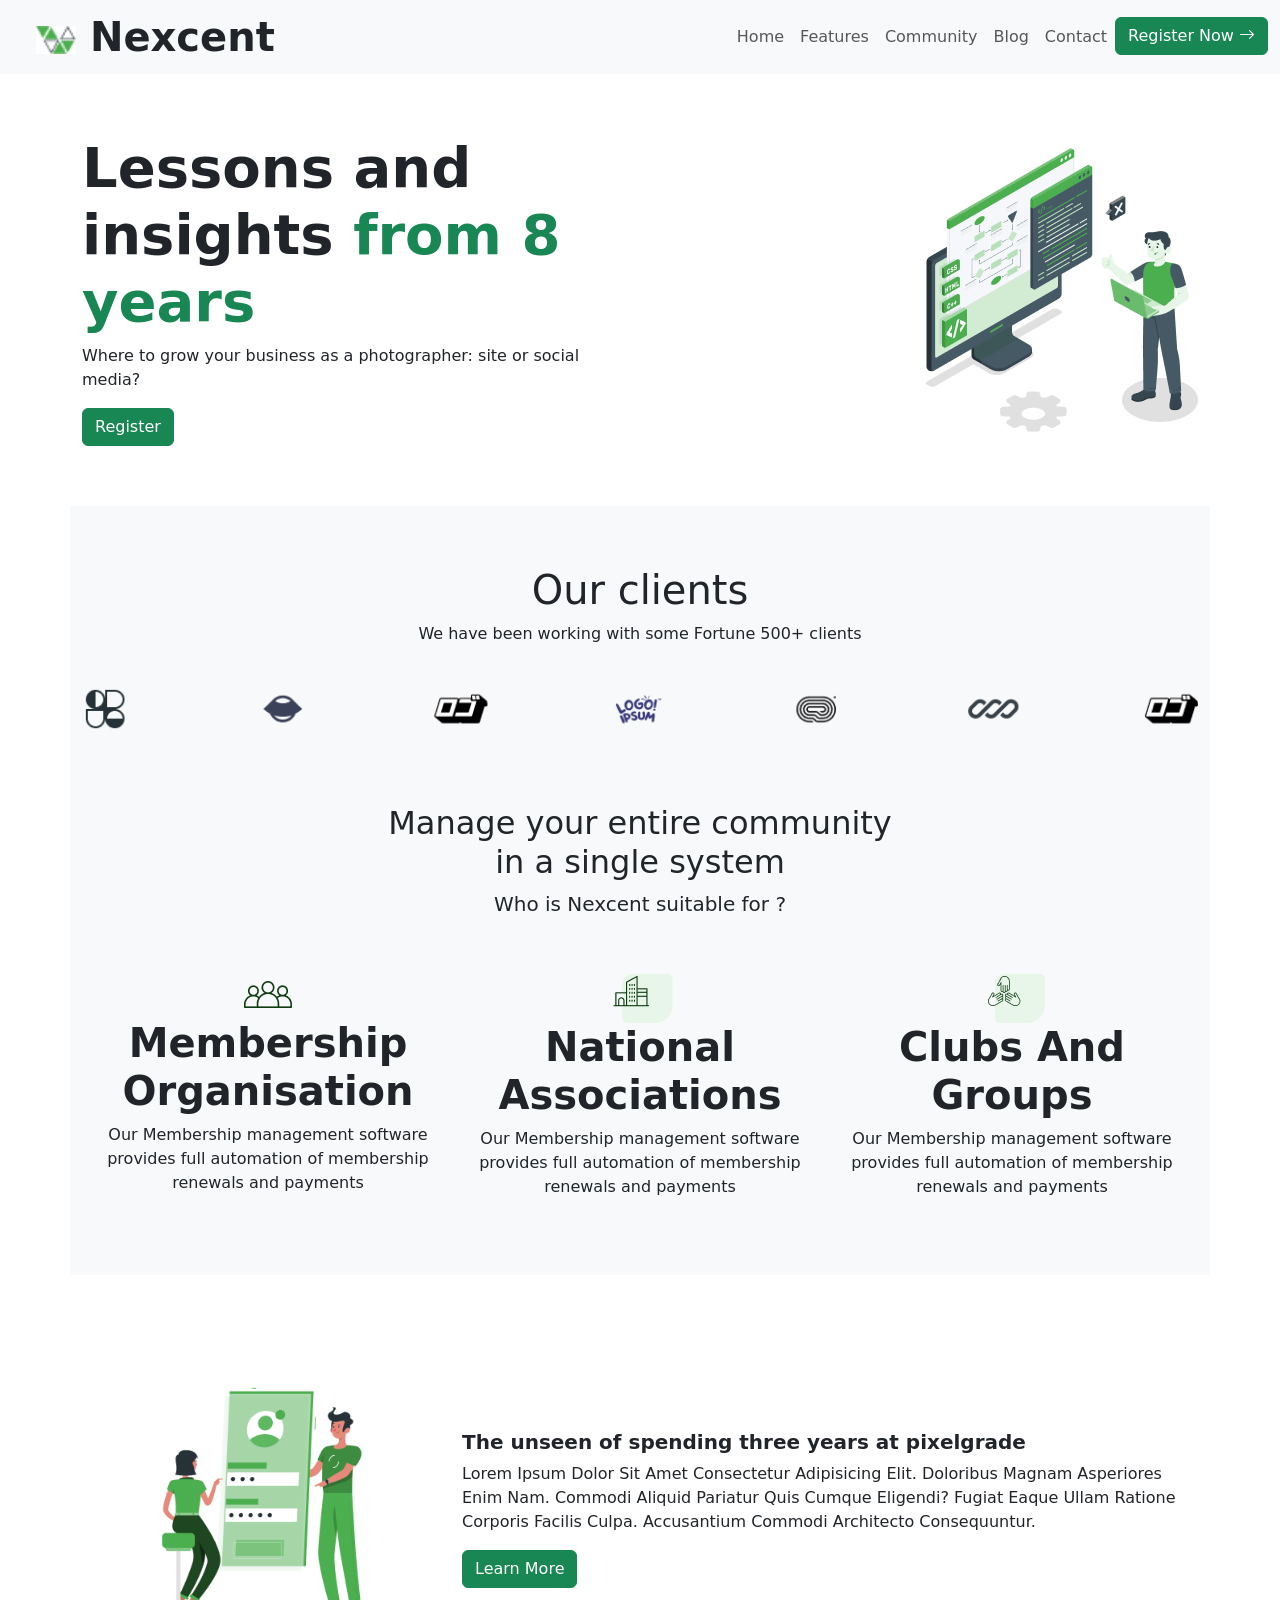
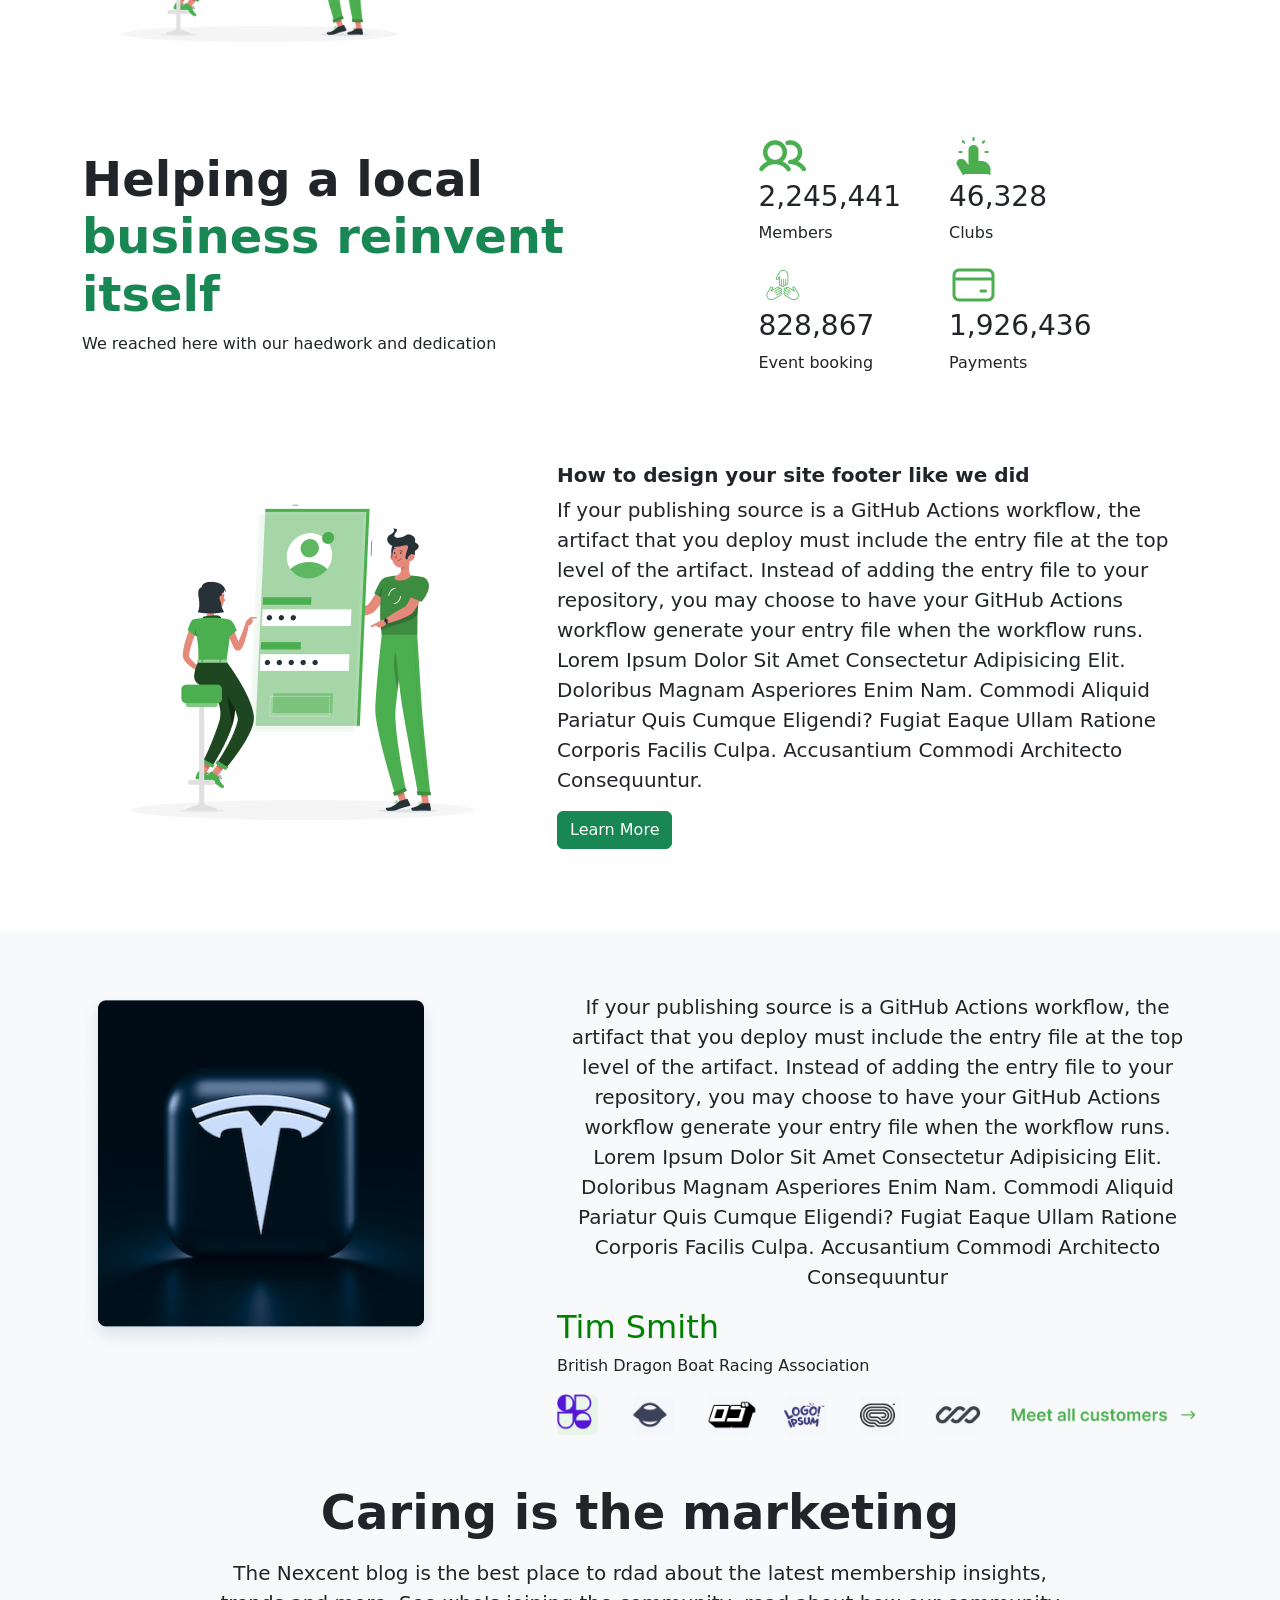
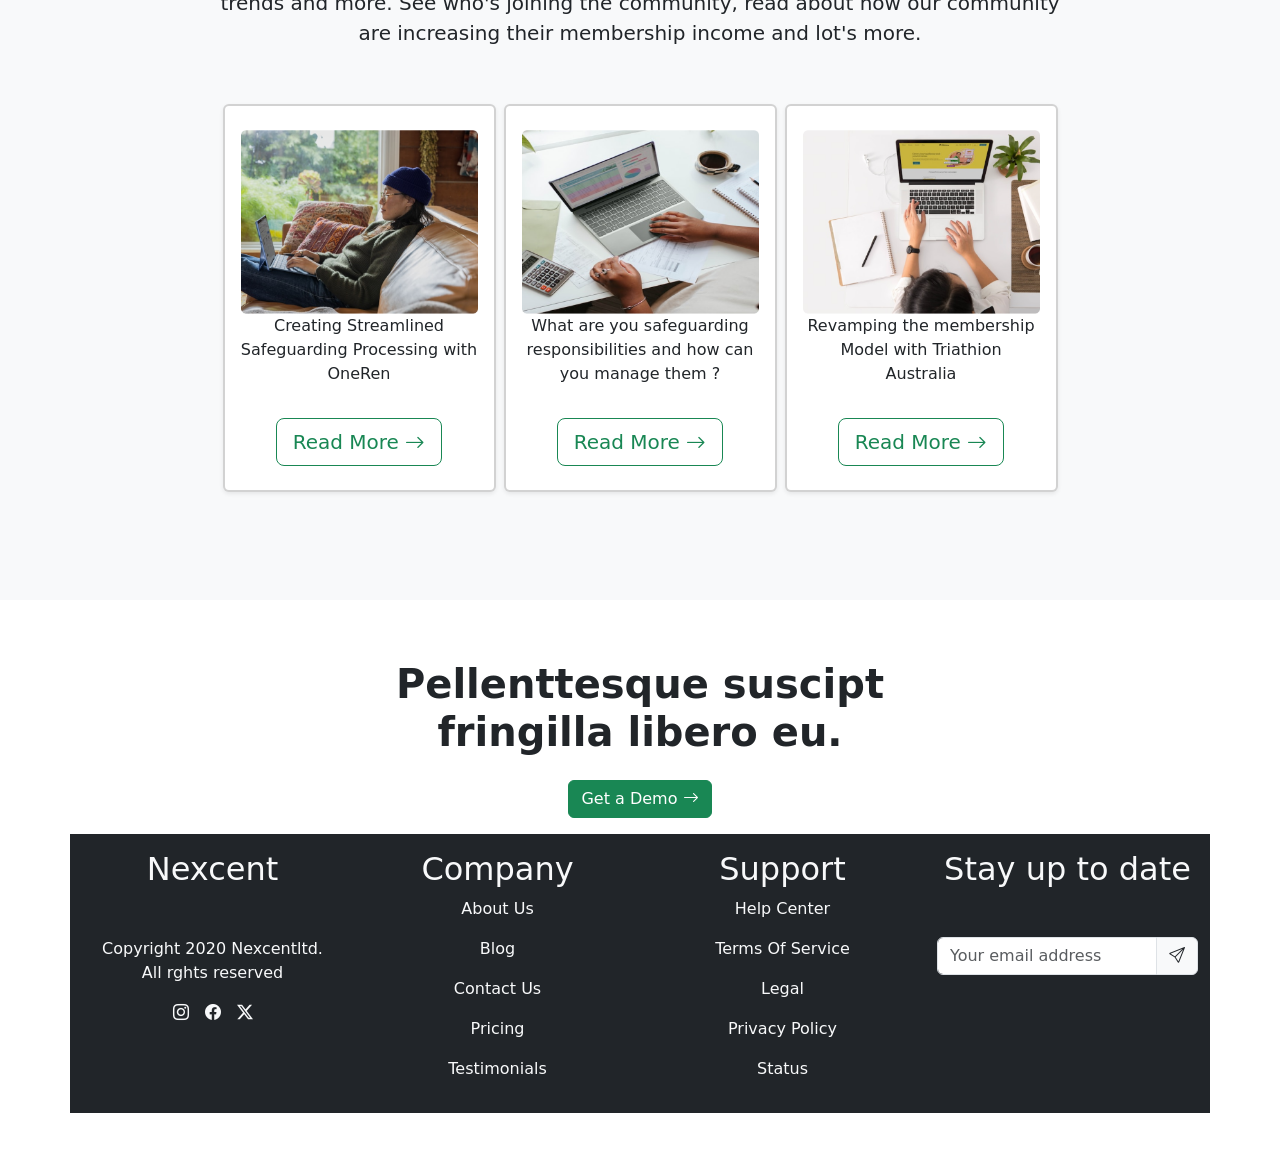
<file: index.html>
<!DOCTYPE html>
<html lang="en">
<head>
    <meta charset="UTF-8">
    <meta name="viewport" content="width=device-width, initial-scale=1.0">
    <link href="https://cdn.jsdelivr.net/npm/bootstrap@5.0.2/dist/css/bootstrap.min.css" rel="stylesheet" integrity="sha384-EVSTQN3/azprG1Anm3QDgpJLIm9Nao0Yz1ztcQTwFspd3yD65VohhpuuCOmLASjC" crossorigin="anonymous">
    <link rel="stylesheet" href="https://cdn.jsdelivr.net/npm/bootstrap-icons@1.11.3/font/bootstrap-icons.min.css">
    <title>Nexcent</title>
    <style>
        section{
            padding: 60px 0;
        }
    </style>
</head>
<body>
    <nav class="navbar navbar-expand-md navbar-light bg-light ">
        <div class="container-xxl">
            <a href="#intro" class="navbar-brand">
                <span class="fw-bold text-dark display-6  ms-4">
                    <img src="Icon.jpg" alt="" width="40px">
                    Nexcent
                </span>
            </a>
            <!--toggle for mobile nav-->
            <button class="navbar-toggler" type="button" data-bs-toggle="collapse" data-bs-target="#main-nav" aria-controls="main-nav" aria-expanded="false" aria-label="Toggle navigation">
                <span class="navbar-toggler-icon"></span>
            </button>

            <div class="collapse navbar-collapse justify-content-end align-center" id="main-nav">
                <ul class="navbar-nav">
                    <li class="nav-item"><a href="#home" class="nav-link">Home</a></li>
                    <li class="nav-item"><a href="#features" class="nav-link">Features</a></li>
                    <li class="nav-item"><a href="#community" class="nav-link">Community</a></li>
                    <li class="nav-item"><a href="#blog" class="nav-link">Blog</a></li>
                    <li class="nav-item"><a href="#contact" class="nav-link">Contact</a></li>
                    <li class="nav-item"><a href="#" class="btn btn-success" id="register">Register Now <i class="bi bi-arrow-right"></i></a></li>
                </ul>
            </div>
        
        </div>
    </nav>

    <!--new section-->
    <section class="" id="home">
        <div class="container-lg">
            <div class="row justify-content-center align-items-center ">
                <div class="col-md-6  justify-content-center align-items-center text-center text-md-start">
                    <h2 class="display-4 fw-bold ">Lessons and insights <span class="text-success ">from 8 years</span></h2>
                    <p>Where to grow your business as a photographer: site or social media?</p>
                    <a href="#" class="btn btn-success" id="register2">Register</a>
                </div>
                <div class="col-md-6 align-content-center justify-content-center d-md-block d-none ">
                    <img src="./Illustration.png" alt="" class="img-fluid position-relative start-50 ">
                </div>       
            </div>
        </div>
        
        
    </div>
    </section>

    <!--new section-->
    <section class="container-lg bg-light" id="community">
        <div class="justify-content-center text-center  align-items-center">
            <h1>Our clients</h1>
            <p>We have been working with some Fortune 500+ clients</p>
            <img src="./Clients Logos.png" alt="" class="img-fluid ">
        </div>

        <div class="justify-content-center text-center  align-items-center my-5 ">
            <h2>Manage your entire community <br> in a single system</h2>
            <p class="lead">Who is Nexcent suitable for ?</p>
        </div>

        <div class="container-lg">
            <div class="row justify-content-around align-items-center ">
                <div class="col-md-4 text-center " id="">
                    <img src="./Icon (1).png" alt="">
                    <h1 class="display-6 fw-bold ">Membership Organisation</h1>
                    <p>Our Membership management software provides full automation of membership renewals and payments</p>
                </div>
                <div class="col-md-4 text-center " id="">
                    <img src="./Icon (2).png" alt="">
                    <h1 class="display-6 fw-bold ">National Associations</h1>
                    <p>Our Membership management software provides full automation of membership renewals and payments</p>
                </div>
                <div class="col-md-4 text-center " id="">
                    <img src="./Icon (3).png" alt="">
                    <h1 class="display-6 fw-bold ">Clubs And Groups</h1>
                    <p>Our Membership management software provides full automation of membership renewals and payments</p>
                </div>    
            </div>
    </section>

    <!--new section-->

    <section id="features" class="">
        <div class="container-lg">
            <div class="row">
                <div class="col-md-4 d-md-block d-none ">
                    <img src="./Frame 35.png" alt="" class="img-fluid ">
                </div>
                <div class="col-md-8 justify-content-center align-items-center align-content-center ">
                    <h1 class="lead fw-bold ">The unseen of spending three years at pixelgrade</h1>
                    <p>Lorem Ipsum Dolor Sit Amet Consectetur Adipisicing Elit. Doloribus Magnam Asperiores Enim Nam. Commodi Aliquid Pariatur Quis Cumque Eligendi? Fugiat Eaque Ullam Ratione Corporis Facilis Culpa. Accusantium Commodi Architecto Consequuntur.</p>
    
                    <a href="#" class="btn btn-success">Learn More</a>
                </div>
    
            </div>
        </div>

        <div class="container-lg my-5 ">
            <div class="row">
                <div class="col-md-6 justify-content-center align-content-center ">
                    <h1 class="display-5 fw-bold ">Helping a local <br><span class="text-success ">business reinvent itself</span></h1>
                    <p>We reached here with our haedwork and dedication</p>
                </div>

                <div class="col-md-6 justify-content-center align-items-center ">
                    <div class="d-flex justify-content-center gap-5 ">
                        <div class="">
                            <img src="./Icon (4).png" alt="" id="icon">
                            <h3>2,245,441</h3>
                            <p>Members</p>
        
                            <img src="./Icon (5).png" alt="" id="icon">
                            <h3>828,867</h3>
                            <p>Event booking</p>
                        </div>
                        <div class="">
                            <img src="./Icon (6).png" alt="" id="icon">
                            <h3>46,328</h3> 
                            <p>Clubs</p>
        
                            <img src="./Icon (7).png" alt="" id="icon">
                            <h3>1,926,436</h3>
                            <p>Payments</p>
                        </div>
                    </div>
                </div>
            </div> 
        </div>
        
        <div class="container-lg mt-3 ">
            <div class="row">
                <div class="col-md-5 justify-content-center align-items-center ">
                    <img src="./Frame 35.png" alt="" class="img-fluid ">
                </div>

                <div class="col-md-7 justify-content-center align-items-center mt-4  ">
                    <h1 class="lead fw-bold ">How to design your site footer like we did</h1>
                    <p class="lead">If your publishing source is a GitHub Actions workflow, the artifact that you deploy must include the entry file at the top level of the artifact. Instead of adding the entry file to your repository, you may choose to have your GitHub Actions workflow generate your entry file when the workflow runs. Lorem Ipsum Dolor Sit Amet Consectetur Adipisicing Elit. Doloribus Magnam Asperiores Enim Nam. Commodi Aliquid Pariatur Quis Cumque Eligendi? Fugiat Eaque Ullam Ratione Corporis Facilis Culpa. Accusantium Commodi Architecto Consequuntur.</p>
    
                    <a href="#" class="btn btn-success">Learn More</a>
                </div>
            </div>
        </div>
    </section>

    <!--new section-->

    <section class="bg-light" id="blog">
        <div class="container-lg">
            <div class="row">
                <div class="col-md-5 justify-content-center align-items-center">
                    <img src="./image 9.png" alt="" class="img-fluid">
                </div>

                <div class="col-md-7 ">
                    <p class="text-center lead">If your publishing source is a GitHub Actions workflow, the artifact that you deploy must include the entry file at the top level of the artifact. Instead of adding the entry file to your repository, you may choose to have your GitHub Actions workflow generate your entry file when the workflow runs. Lorem Ipsum Dolor Sit Amet Consectetur Adipisicing Elit. Doloribus Magnam Asperiores Enim Nam. Commodi Aliquid Pariatur Quis Cumque Eligendi? Fugiat Eaque Ullam Ratione Corporis Facilis Culpa. Accusantium Commodi Architecto Consequuntur</p>
    
                    <h2 style="color: green;">Tim Smith</h2>
    
                    <p>British Dragon Boat Racing Association</p>
    
                    <img src="./Frame 14.png" alt="" width="100%" class="img-fluid ">
                </div>
            </div>
        </div>

        <div class="text-center my-5 ">
            <h1 class="display-5 fw-bold my-3 ">Caring is the marketing</h1>
            <p class="lead">The Nexcent blog is the best place to rdad about the latest membership insights, <br> trends and more. See who's joining the community, read about how our community  <br> are increasing their membership income and lot's more. </p>
        </div>


        <div class="container-lg">
            <div class="row my-5 align-items-center justify-content-center g-2">
                <div class="col-8 col-lg-4 col-xl-3">
                    <div class="card border-2 shadow-sm ">
                        <div class="card-body text-center py-4">
                            <img src="./image 18.png" alt="" class="img-fluid ">
                            <p>Creating Streamlined <br>Safeguarding Processing with <br>OneRen</p>
                            <a href="#" class="btn btn-outline-success btn-lg mt-3">Read More <i class="bi bi-arrow-right"></i></a>
                        </div>
                    </div>
                </div>

                <div class="col-8 col-lg-4 col-xl-3">
                    <div class="card border-2 shadow-sm ">
                        <div class="card-body text-center py-4">
                            <img src="./image 19.png" alt="" class="img-fluid ">
                            <p>What are you safeguarding <br>responsibilities and how can <br>you manage them ?</p>
                            <a href="#" class="btn btn-outline-success btn-lg mt-3">Read More <i class="bi bi-arrow-right"></i></a>
                        </div>
                    </div>
                </div>
                
                <div class="col-8 col-lg-4 col-xl-3">
                    <div class="card border-2 shadow-sm ">
                        <div class="card-body text-center py-4">
                            <img src="./image 20.png" alt="" class="img-fluid ">
                            <p>Revamping the membership <br> Model with Triathion <br> Australia</p>
                            <a href="#" class="btn btn-outline-success btn-lg mt-3">Read More <i class="bi bi-arrow-right"></i></a>
                        </div>
                    </div>
                </div>
            </div>
        </div>
    </section>


    <!--new section-->
    <section id="contact">
        <div class="container text-center align-items-center justify-content-center ">
            <h1 class="display-6 fw-bold">Pellenttesque suscipt <br> fringilla libero eu.</h1>
            <a href="#" class="btn btn-success my-3 ">Get a Demo <i class="bi bi-arrow-right"></i></a>
        </div>

        <div class="container-lg bg-dark text-light  ">
            <div class="row text-center py-3 ">
                <div class="col">
                    <h2>Nexcent</h2>
                    <p class="align-items-center mt-md-5">Copyright 2020 Nexcentltd. <br> All rghts reserved</p>
                    <div class="d-flex gap-3 justify-content-center ">
                        <div>
                            <i class="bi bi-instagram"></i>
                        </div>
                        <div>
                            <i class="bi bi-facebook"></i>
                        </div>
                        <div>
                            <i class="bi bi-twitter-x"></i>
                        </div>
                    </div>    
                </div>

                <div class="col">
                    <div>
                        <h2>Company</h2>
                            <p><a href="#" class="text-decoration-none text-light">About Us</a></p>
                            <p><a href="#" class="text-decoration-none text-light">Blog</a></p>
                            <p><a href="#" class="text-decoration-none text-light">Contact Us</a></p>
                            <p><a href="#" class="text-decoration-none text-light">Pricing</a></p>
                            <p><a href="#" class="text-decoration-none text-light">Testimonials</a></p>
                    </div>
                </div>

                <div class="col">
                    <h2>Support</h2>
                    <p><a href="#" class="text-decoration-none text-light">Help Center</a></p>
                    <p><a href="#" class="text-decoration-none text-light">Terms Of Service</a></p>
                    <p><a href="#" class="text-decoration-none text-light">Legal</a></p>
                    <p><a href="#" class="text-decoration-none text-light">Privacy Policy</a></p>
                    <p><a href="#" class="text-decoration-none text-light">Status</a></p>
                </div>

                <div class="col">
                    <h2 class="mb-5">Stay up to date</h2>
                    <form>
                        <div class="mb-4 input-group">
                            <input type="email" placeholder="Your email address" class="form-control ">
                            <span class="input-group-text ">
                                <i class="bi bi-send"></i>
                            </span>
                        </div>
                    </form>
                </div>
            </div>
        </div>
        
    </section>

    <script src="https://cdn.jsdelivr.net/npm/bootstrap@5.0.2/dist/js/bootstrap.bundle.min.js" integrity="sha384-MrcW6ZMFYlzcLA8Nl+NtUVF0sA7MsXsP1UyJoMp4YLEuNSfAP+JcXn/tWtIaxVXM" crossorigin="anonymous"></script>

    <script>
        function myFunction(){
    document.getElementById('register').addEventListener("click", () =>{
            window.location.href ="./register.html";
            myFunction();
         })

         }
        myFunction();

        function myFunction1(){
    document.getElementById('register2').addEventListener("click", () =>{
            window.location.href ="./register.html";
            myFunction1();
         })

         }
        myFunction1();
    </script>
</body>
</html>
</file>
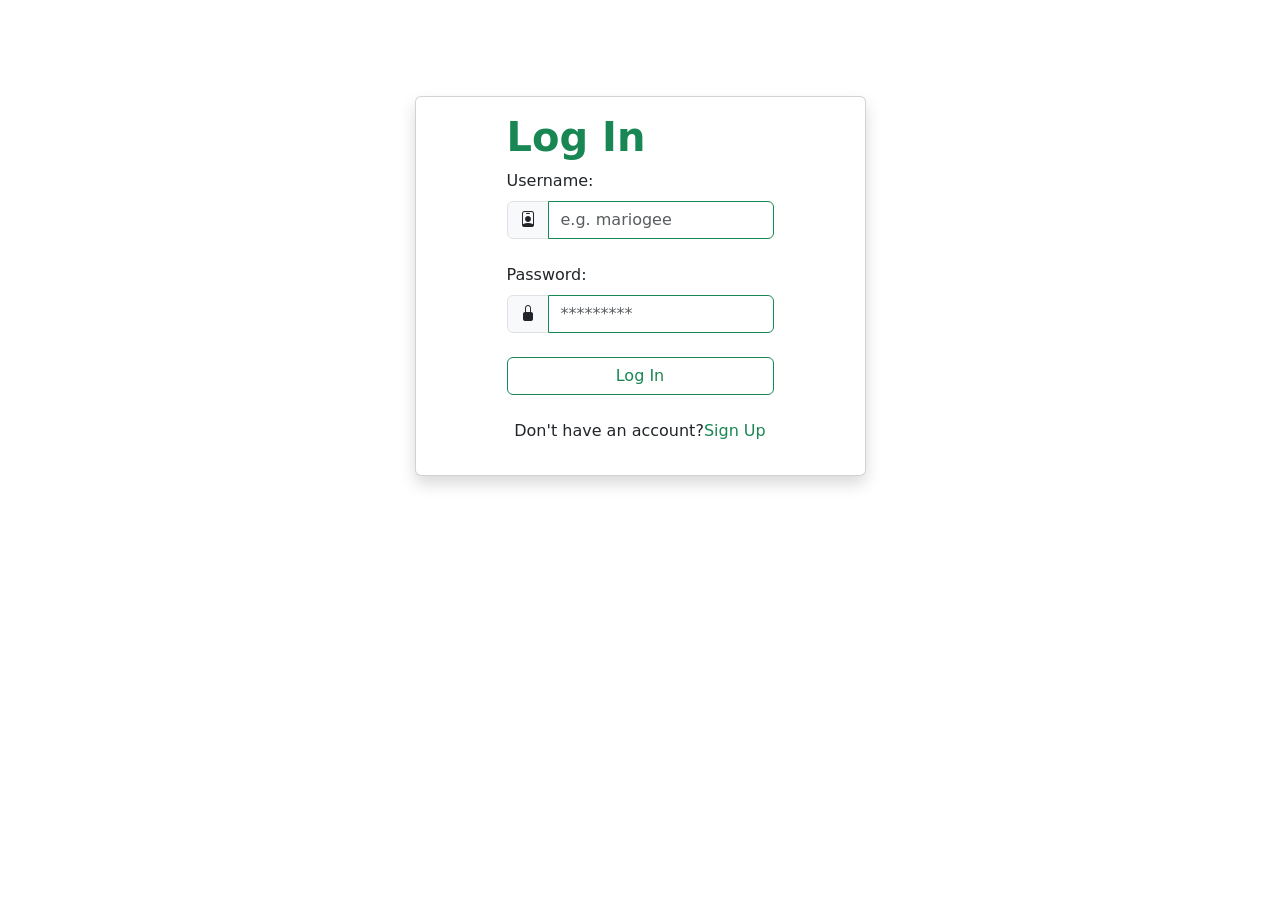
<file: login.html>
<!DOCTYPE html>
<html lang="en">
<head>
    <meta charset="UTF-8">
    <meta name="viewport" content="width=device-width, initial-scale=1.0">
    <link href="https://cdn.jsdelivr.net/npm/bootstrap@5.0.2/dist/css/bootstrap.min.css" rel="stylesheet" integrity="sha384-EVSTQN3/azprG1Anm3QDgpJLIm9Nao0Yz1ztcQTwFspd3yD65VohhpuuCOmLASjC" crossorigin="anonymous">
    <link rel="stylesheet" href="https://cdn.jsdelivr.net/npm/bootstrap-icons@1.11.3/font/bootstrap-icons.min.css">
    <title>Log In</title>
</head>
<body>
    <div class="container-lg">
        <div class="row mt-5  align-content-center justify-content-center ">
            <div class="col-md-5 mt-5 ">
                <div class="card shadow align-items-center justify-content-center  ">
                    <div class="card-body">
                        <h1 class="text-success display-6 fw-bold justify-content-start align-content-start  ">Log In</h1>

                        <form class="">
                            <label for="name" class="form-label">Username:</label>
                            <div class="input-group mb-4">
                                <span class="input-group-text"><i class="bi bi-person-badge"></i></span>
                                <input type="text" class="form-control border-success" id="name" placeholder="e.g. mariogee">
                            </div>   
                            
                            <label for="name" class="form-label">Password:</label>
                            <div class="input-group mb-4">
                                <span class="input-group-text"><i class="bi bi-lock-fill"></i></span>
                                <input type="text" class="form-control border-success" id="name" placeholder="*********">
                            </div>

                            
                            <div class="text-center mb-4">
                                <button type="submit" class="btn btn-outline-success  w-100 ">Log In</button>
                            </div>
                        </form>

                        <div class="justify-content-center align-items-center ">
                            <p class="text-center">Don't have an account?<a href="#" class="text-decoration-none text-success" id="signup">Sign Up</a></p>
                        </div>
                    </div>
                </div>
            </div>
    </div>

        <script>
        function registerFunction(){
            document.getElementById('signup').addEventListener("click", ()=>{
             window.location.href = "./register.html"
             registerFunction()
        })
        }
        registerFunction()
     </script>  


        
    
    <script src="https://cdn.jsdelivr.net/npm/bootstrap@5.0.2/dist/js/bootstrap.bundle.min.js" integrity="sha384-MrcW6ZMFYlzcLA8Nl+NtUVF0sA7MsXsP1UyJoMp4YLEuNSfAP+JcXn/tWtIaxVXM" crossorigin="anonymous"></script>
</body>
</html>
</file>
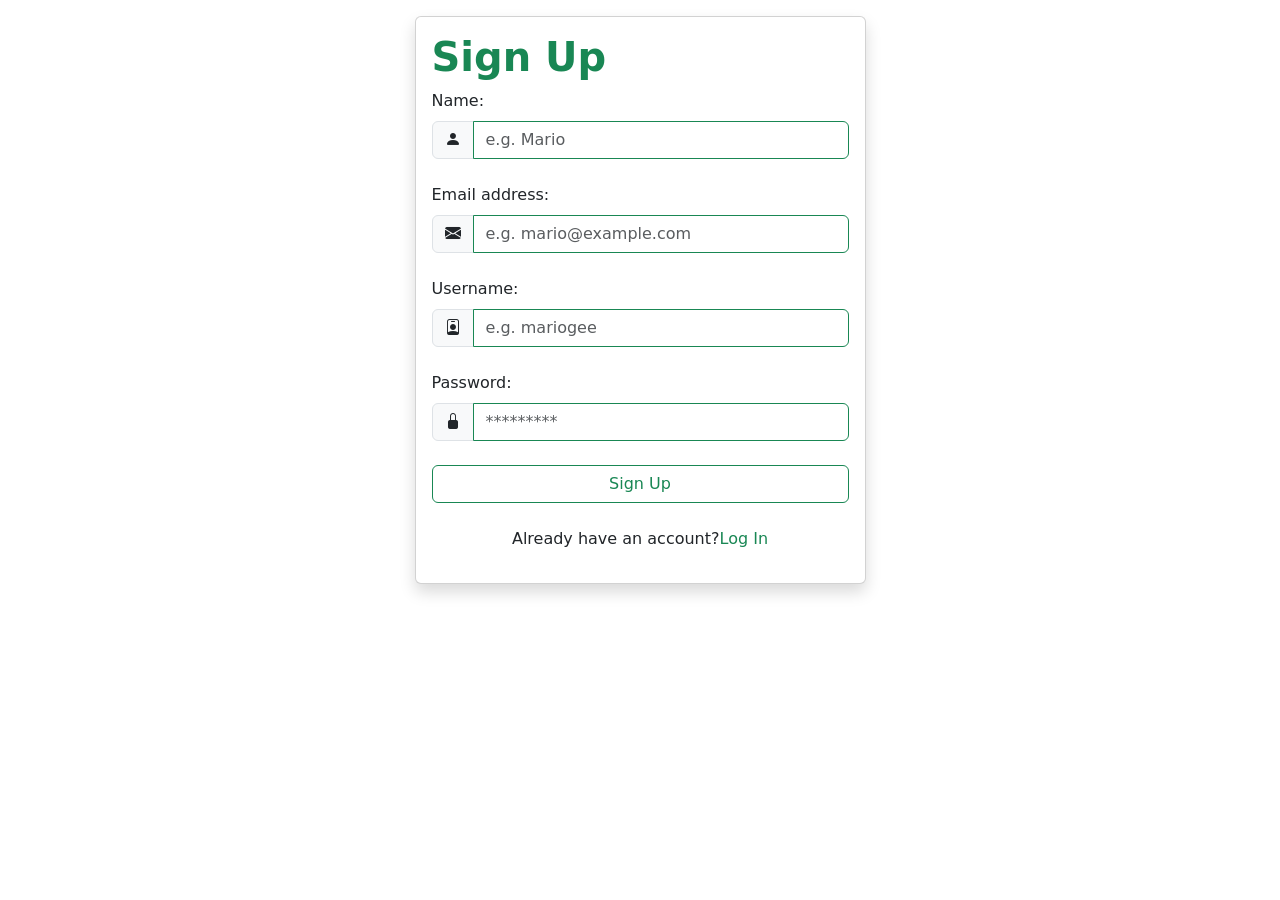
<file: register.html>
<!DOCTYPE html>
<html lang="en">
<head>
    <meta charset="UTF-8">
    <meta name="viewport" content="width=device-width, initial-scale=1.0">
    <link href="https://cdn.jsdelivr.net/npm/bootstrap@5.0.2/dist/css/bootstrap.min.css" rel="stylesheet" integrity="sha384-EVSTQN3/azprG1Anm3QDgpJLIm9Nao0Yz1ztcQTwFspd3yD65VohhpuuCOmLASjC" crossorigin="anonymous">
    <link rel="stylesheet" href="https://cdn.jsdelivr.net/npm/bootstrap-icons@1.11.3/font/bootstrap-icons.min.css">
    <title>Sign up</title>
</head>
<body>
    <div class="container-lg">
        <div class="row my-3 align-items-center justify-content-center ">
            <div class="col-md-5 ">
                <div class="card shadow ">
                    <div class="card-body">
                        <h1 class="text-success display-6 fw-bold justify-content-start align-content-start  ">Sign Up</h1>

                        <form class="">

                            <label for="name" class="form-label">Name:</label>
                            <div class="input-group mb-4">
                                <span class="input-group-text"><i class="bi bi-person-fill"></i></span>
                                <input type="text" class="form-control border-success" id="name" placeholder="e.g. Mario">
                            </div>

                            <label for="email" class="form-label">Email address:</label>
                            <div class="mb-4 input-group">
                                <span class="input-group-text">
                                    <i class="bi bi-envelope-fill"></i>
                                </span>
                                <input type="email" class="form-control border-success" id="email" placeholder="e.g. mario@example.com">
                            </div>

                            <label for="name" class="form-label">Username:</label>
                            <div class="input-group mb-4">
                                <span class="input-group-text"><i class="bi bi-person-badge"></i></span>
                                <input type="text" class="form-control border-success" id="name" placeholder="e.g. mariogee">
                            </div>   
                            
                            <label for="name" class="form-label">Password:</label>
                            <div class="input-group mb-4">
                                <span class="input-group-text"><i class="bi bi-lock-fill"></i></span>
                                <input type="text" class="form-control border-success" id="name" placeholder="*********">
                            </div>

                            
                            <div class="text-center mb-4">
                                <button type="submit" class="btn btn-outline-success  w-100 ">Sign Up</button>
                            </div>
                        </form>

                        <div class="justify-content-center align-items-center ">
                            <p class="text-center">Already have an account?<a href="#" class="text-decoration-none text-success" id="signin">Log In</a></p>
                        </div>
                    </div>
                </div>
            </div>
    </div>
<script>
        function loginFunction(){
    document.getElementById('signin').addEventListener("click", ()=>{
        window.location.href = "./login.html"
        loginFunction()
    })
}
loginFunction()
    </script>
    <script src="https://cdn.jsdelivr.net/npm/bootstrap@5.0.2/dist/js/bootstrap.bundle.min.js" integrity="sha384-MrcW6ZMFYlzcLA8Nl+NtUVF0sA7MsXsP1UyJoMp4YLEuNSfAP+JcXn/tWtIaxVXM" crossorigin="anonymous"></script>
</body>
</html>
</file>
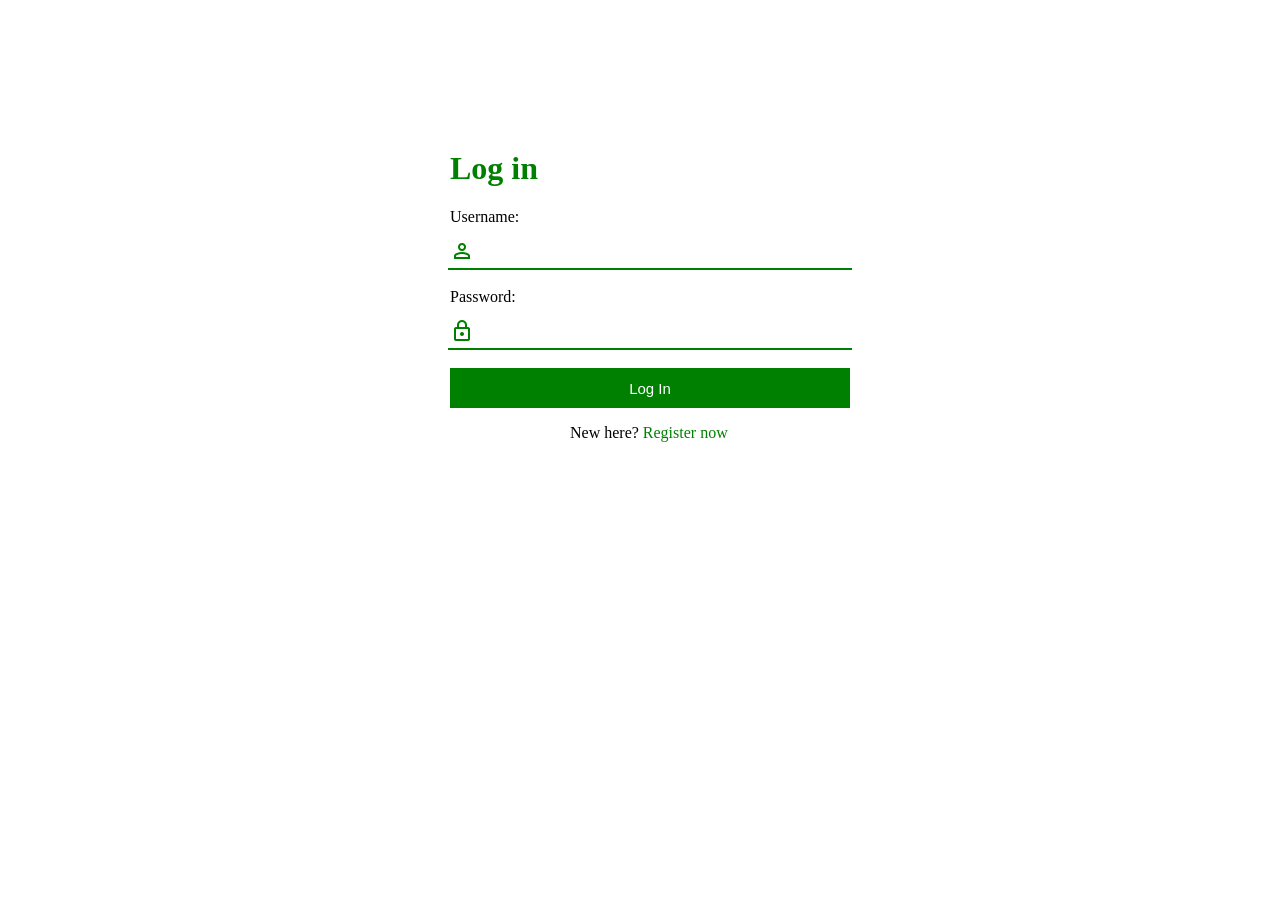
<file: nexcent/login.html>
<!DOCTYPE html>
<html lang="en">
<head>
    <meta charset="UTF-8">
    <meta name="viewport" content="width=device-width, initial-scale=1.0">
    <title>Log in</title>

    <link rel="stylesheet" href="https://fonts.googleapis.com/css2?family=Material+Symbols+Outlined:opsz,wght,FILL,GRAD@24,400,0,0" />

    <style>
        body{
            margin-left: 450px;
            margin-top: 150px;
        }
        h1{
            color: green;
        }
        input{
            width: 400px;
            height: 40px;
            font-size: 15px;
            margin-left: -30px;
            border-top: none;
            border-left: none;
            border-right: none;
            border-color: green;
        }
        #submit{
            background-color: green;
            border: none;
            margin-left: 0px;
            color: white;
        }
        span{
        position: relative;
        left: 0px;
        top: 10px;
        color: green;
}

    </style>
</head>
<body>
    <h1>Log in</h1>
    <form action="" method="get">
        <label for="">Username:</label><br>
        <span class="material-symbols-outlined">
            person
            </span>
        <input type="text" name="" id=""  required><br><br>
        <label for="">Password:</label><br>
        <span class="material-symbols-outlined">
            lock
            </span>
        <input type="text" name="" id="" required  minlength="6"><br><br>
        <input type="submit" value="Log In" id="submit">
    </form>
    <p style="margin-left: 120px;">New here? <a href="./register.html" style="color: green; text-decoration: none;">Register now</a></p>
</body>
<script src="./login.js"></script>

</html>
</file>
